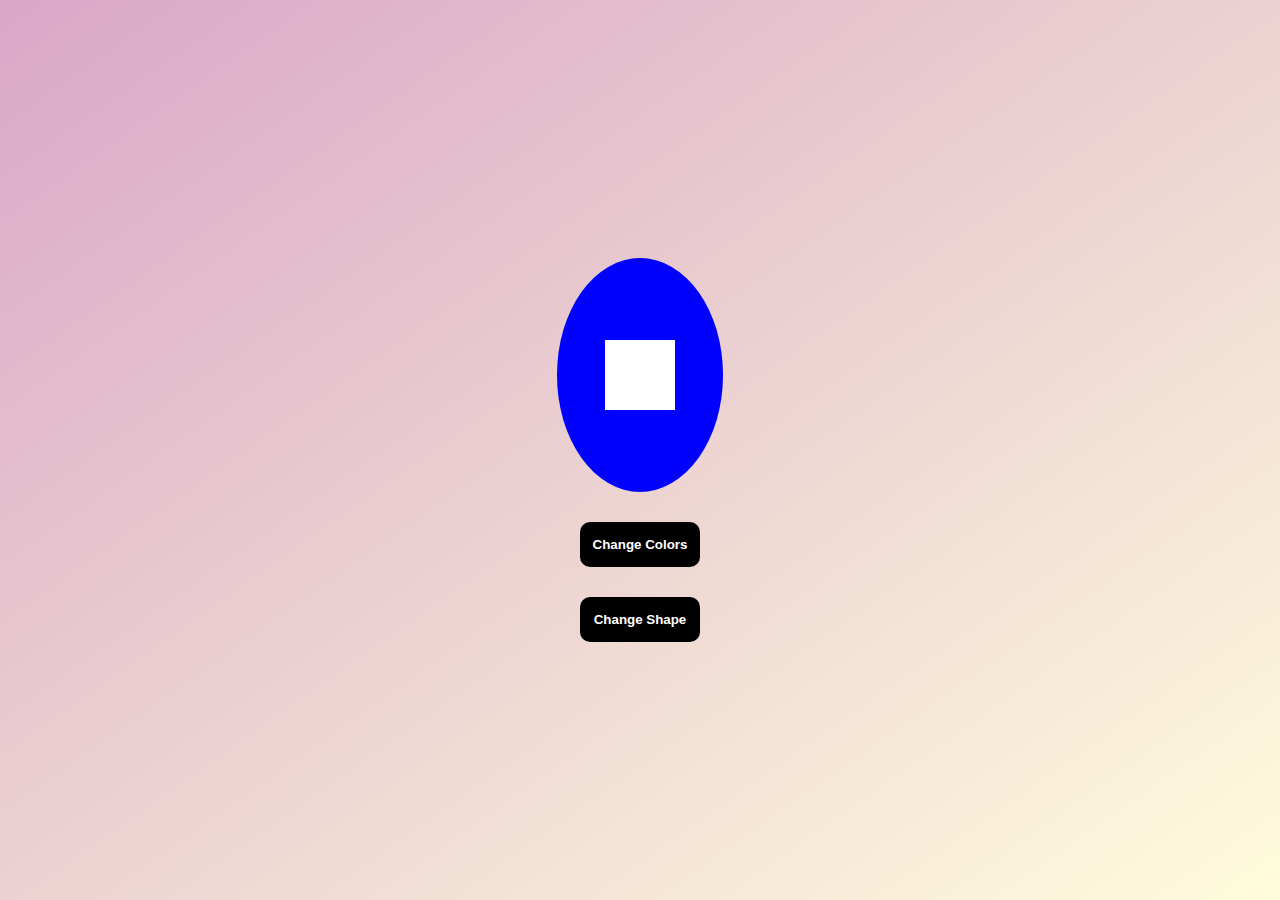
<file: change color/index.html>
<!DOCTYPE html>
<html lang="en">
<head>
    <meta charset="UTF-8">
    <meta name="viewport" content="width=device-width, initial-scale=1.0">
    <title>Document</title>
    <link rel="stylesheet" href="./style.css">
    
</head>
<body>
    
       <div class="circle">
         <div id="square"></div>
       </div>

    <button class="colorbtn">Change Colors</button>
    <button class="shapebtn">Change Shape</button>
    <script src="./script.js"></script>
</body>
</html>
</file>
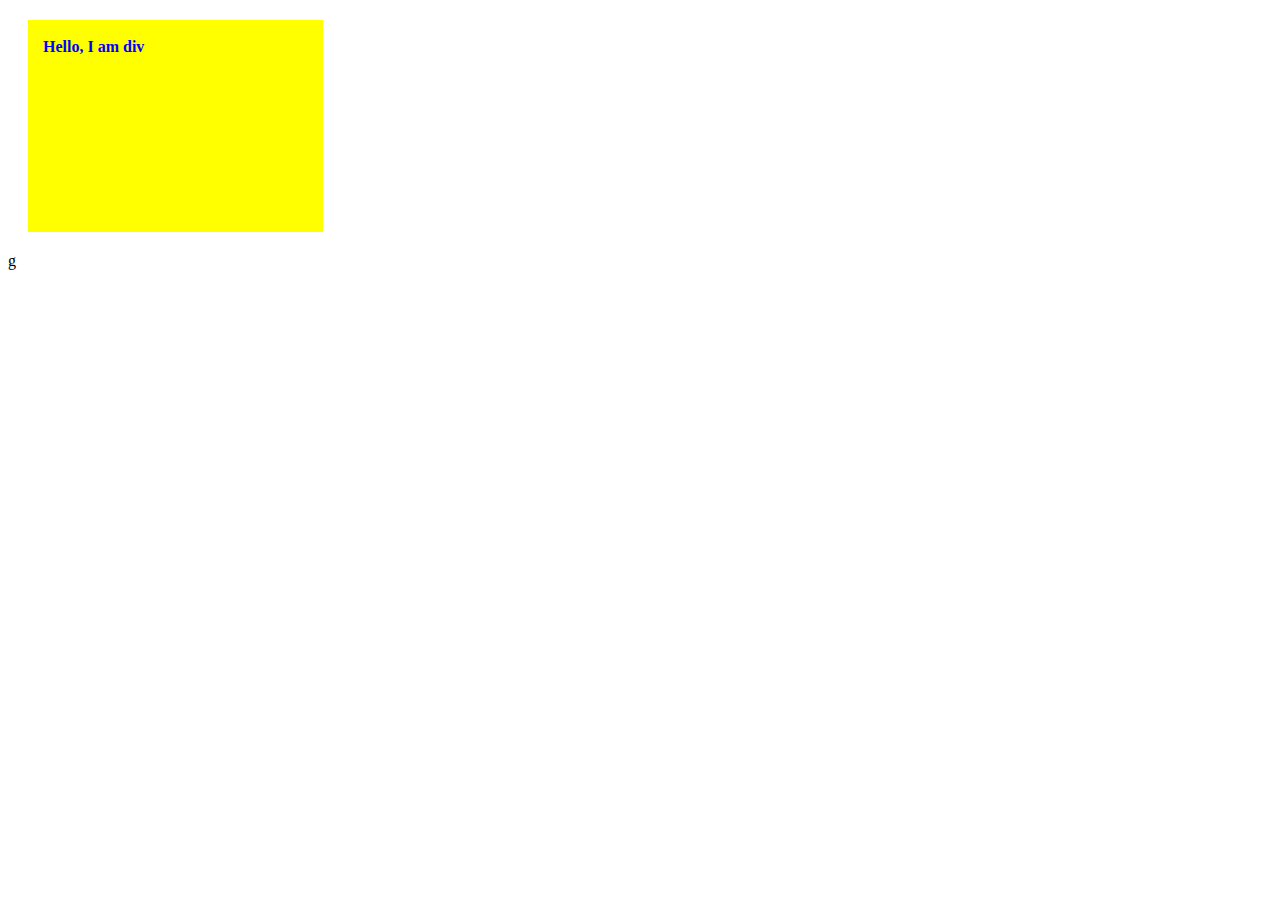
<file: project/index.html>
<!DOCTYPE html>
<html lang="en">
<head>
    <meta charset="UTF-8">
    <meta name="viewport" content="width=device-width, initial-scale=1.0">
    <title>Document</title>
</head>
<body>
    <div class="box">
        <p style="font-weight: 700;font-weight: 700;">Hello, I am div</p>
    </div>
    <script src="./script.js"></script>
</body>
</html>g
</file>
<file: change color/style.css>
*{
    margin: 0;
    padding: 0;
    box-sizing: border-box;
}
body{
    background-image: linear-gradient(to bottom right,#d9a7c7, #fffcdc);
}
.circle{
    height: 26vh;
    width: 13vw;
    background-color: blue;
    border-radius: 50%;
    display: flex;
    align-items: center;
    justify-content: center;
}

body{
    display: flex;
    justify-content: center;
    align-items: center;
    height: 100vh;
    flex-direction: column;
}

#square{
    width: 70px;
    height: 70px;
    background-color: white;
}

#round{
    width: 70px;
    height: 70px;
    border-radius: 50%;
    background-color: white;
}
#diamond{
    width: 70px;
    height: 70px;
    background-color: white;
    clip-path: polygon(50% 0%, 100% 50%, 50% 100%, 0% 50%);
}
#triangle{
    width: 70px;
    height: 70px;
    background-color: white;
    clip-path: polygon(50% 0%, 0% 100%, 100% 100%);
}
#arrow{
    width: 70px;
    height: 70px;
    background-color: white;
    clip-path: polygon(40% 0%, 40% 20%, 100% 20%, 100% 80%, 40% 80%, 40% 100%, 0% 50%);
}
#frame{
    width: 70px;
    height: 70px;
    background-color: white;
    clip-path: polygon(0% 0%, 0% 100%, 25% 100%, 25% 25%, 75% 25%, 75% 75%, 25% 75%, 25% 100%, 100% 100%, 100% 0%); 
}
#star{
    width: 70px;
    height: 70px;
    background-color: white;
    clip-path: polygon(50% 0%, 61% 35%, 98% 35%, 68% 57%, 79% 91%, 50% 70%, 21% 91%, 32% 57%, 2% 35%, 39% 35%);
}
#cross{
    width: 70px;
    height: 70px;
    background-color: white;
    clip-path: polygon(20% 0%, 0% 20%, 30% 50%, 0% 80%, 20% 100%, 50% 70%, 80% 100%, 100% 80%, 70% 50%, 100% 20%, 80% 0%, 50% 30%);
}
#left-point{
    width: 70px;
    height: 70px;
    background-color: white;
    clip-path: polygon(25% 0%, 100% 1%, 100% 100%, 25% 100%, 0% 50%);
}
#right-point{
    width: 70px;
    height: 70px;
    background-color: white;
    clip-path: polygon(0% 0%, 75% 0%, 100% 50%, 75% 100%, 0% 100%);
}


button{
   margin-top: 30px;
   height: 5vh;
   width: 120px;
   border-radius: 10px;
   border: none;
   background-color: black;
   color: white;
   font-weight: bold;
}
</file>
